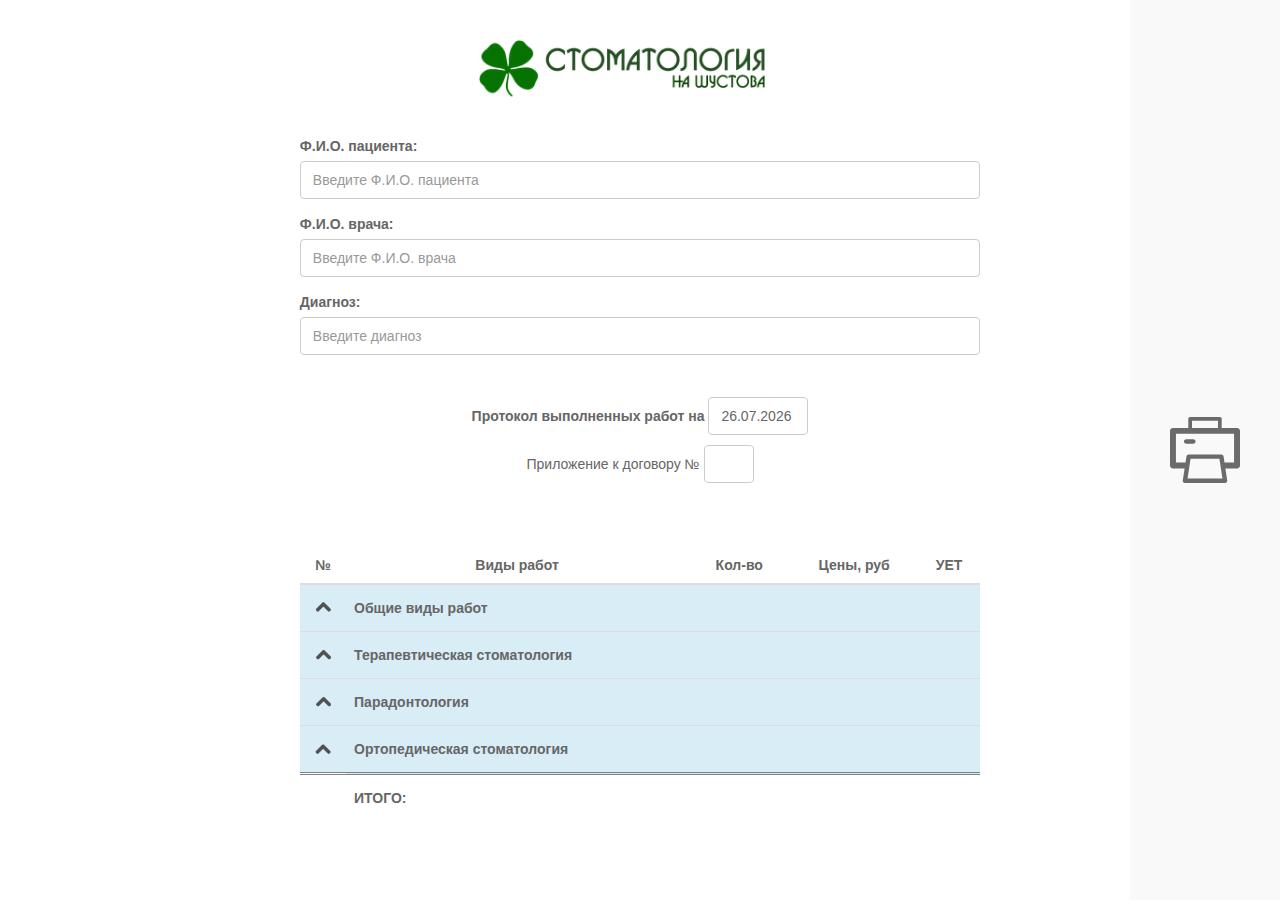
<file: index.html>
﻿<!DOCTYPE HTML>
<html moznomarginboxes mozdisallowselectionprint>
<head>
    <meta charset="utf-8" http-equiv="cache-control" content="no-cache">

    <title class="no-print">Прайс-лист ООО &laquo;Стоматология на Шустова&raquo;</title>

    <link rel="stylesheet" type="text/css" href="styles/bootstrap.min.css">
    <link rel="stylesheet" type="text/css" href="styles/datepicker.css">
    <link rel="stylesheet" type="text/css" href="styles/main.css">

</head>
<body>
<div class="box">
    <img class="logo-print" src="img/logo.png" alt="Стоматология на Шустова"/>
    <div class="info-print">
        <p>422550, РФ, Республика Татарстан,</p>
        <p>г.Зеленодольск, ул.Шустова, д.2</p>
        <p>ИНН/КПП 1648048519/164801001</p>
        <p>ОГРН 1181690077470</p>
        <p>тел.: (84371) 5-33-73</p>
    </div>
</div>

<p class="title-company"><strong><img class="logo" src="img/logo-green.png" alt="Стоматология С"/></strong></p>
<a class="print-btn" href="javascript:window.print()"></a>
<div class="box">
    <div class="form-group print-group">
        <label class="control-label print-title" for="client_fio">Ф.И.О. пациента:</label>
        <input class="form-control print-inline-input" id="client_fio" type="text" placeholder="Введите Ф.И.О. пациента"
               autocomlete="off">
    </div>
    <div class="form-group print-group">
        <label class="control-label print-title" for="doctor_fio">Ф.И.О. врача:</label>
        <input type="text" class="form-control print-inline-input" id="doctor_fio" placeholder="Введите Ф.И.О. врача"
               list="doctors" autocomlete="off">
        <datalist id="doctors">
            <option>Сидоров Петр Николаевич</option>
            <option>Сидорова Ирина Альбертовна</option>
            <option>Никифорова Наталья Димитриевна</option>
            <option>Абзалова София Львовна</option>
        </datalist>
    </div>
    <div class="separator"></div>
    <div class="form-group print-group diagnosis">
        <label class="control-label  print-title" for="diagnosis">Диагноз:</label>
        <input class="form-control print-inline-input" id="diagnosis" type="text" placeholder="Введите диагноз"
               list="diagnosis-list" autocomlete="off">
        <datalist id="diagnosis-list">
            <option>К02.0 - начальный кариес</option>
            <option>К02.1 - острый средний кариес</option>
            <option>К02.1 - хронический средний кариес</option>
            <option>К02.1 - острый глубокий кариес</option>
            <option>К02.1 - хронический глубокий кариес</option>
            <option>К028 - кариес депульпированного зуба</option>
            <option>К03 - другие болезни твердых тканей зубов (клиновидный дефект, эрозия зубов)</option>
            <option>К04.01 - острый пульпит</option>
            <option>К04.03 - хронический пульпит</option>
            <option>К04.4 - острый апикальный периодонтит</option>
            <option>К04.4 - обострение хронического апикального периодонтита</option>
            <option>К04.5 - хронический периодонтит</option>
        </datalist>
    </div>
    <div class="form-group protocol-title">
        <label class="control-label" for="datepicker">Протокол выполненных работ на </label>
        <input class="form-control print-inline-input" id="datepicker" type="text" autocomlete="off"/>
        <br/>
        <span class="control-label">Приложение к договору № </span>   
        <input class="form-control print-inline-input" id="contract_number" type="text" autocomlete="off"/>
    </div>
</div>
<div id="content" class="box">
    <div id="main-table">
        <table id="main" class="table table-hover table-striped">
            <thead>
            <tr>
                <th>
                    <strong>№</strong>
                </th>
                <th>

                    <strong>Виды работ</strong>
                </th>
                <th class="th-count">
                    <strong>Кол-во</strong>
                </th>
                <th class="th-price">
                    <strong>Цены, руб</strong>
                </th>
                <th>
                    <strong>УЕТ</strong>
                </th>
            </tr>
            </thead>
            <tbody>
            </tbody>
        </table>
    </div>
    <!--
    <div class="form-group form-result">
        <span class="result-label" for="result">ИТОГО:</span>
        <input class="form-control print-inline-input" id="result" type="text" autocomlete="off"/>
        <span>руб</span>
    </div>
    -->
    <div class="form-signature">
        <span>Кассир:</span>
        <div class="line"></div>
        <span class="client">Пациент:</span>
        <div class="line"></div>
    </div>
</div>
<script src="js/jquery-2.1.3.min.js"></script>
<script src="js/bootstrap.min.js"></script>
<script src="js/jquery.autosize.min.js"></script>
<script src="js/bootstrap-datepicker.js"></script>
<script type="text/javascript" src="js/bootstrap-datepicker.ru.js" charset="UTF-8"></script>
<script src="js/stomatolog.js"></script>
<script src="js/main.js"></script>
</body>
</html>
</file>
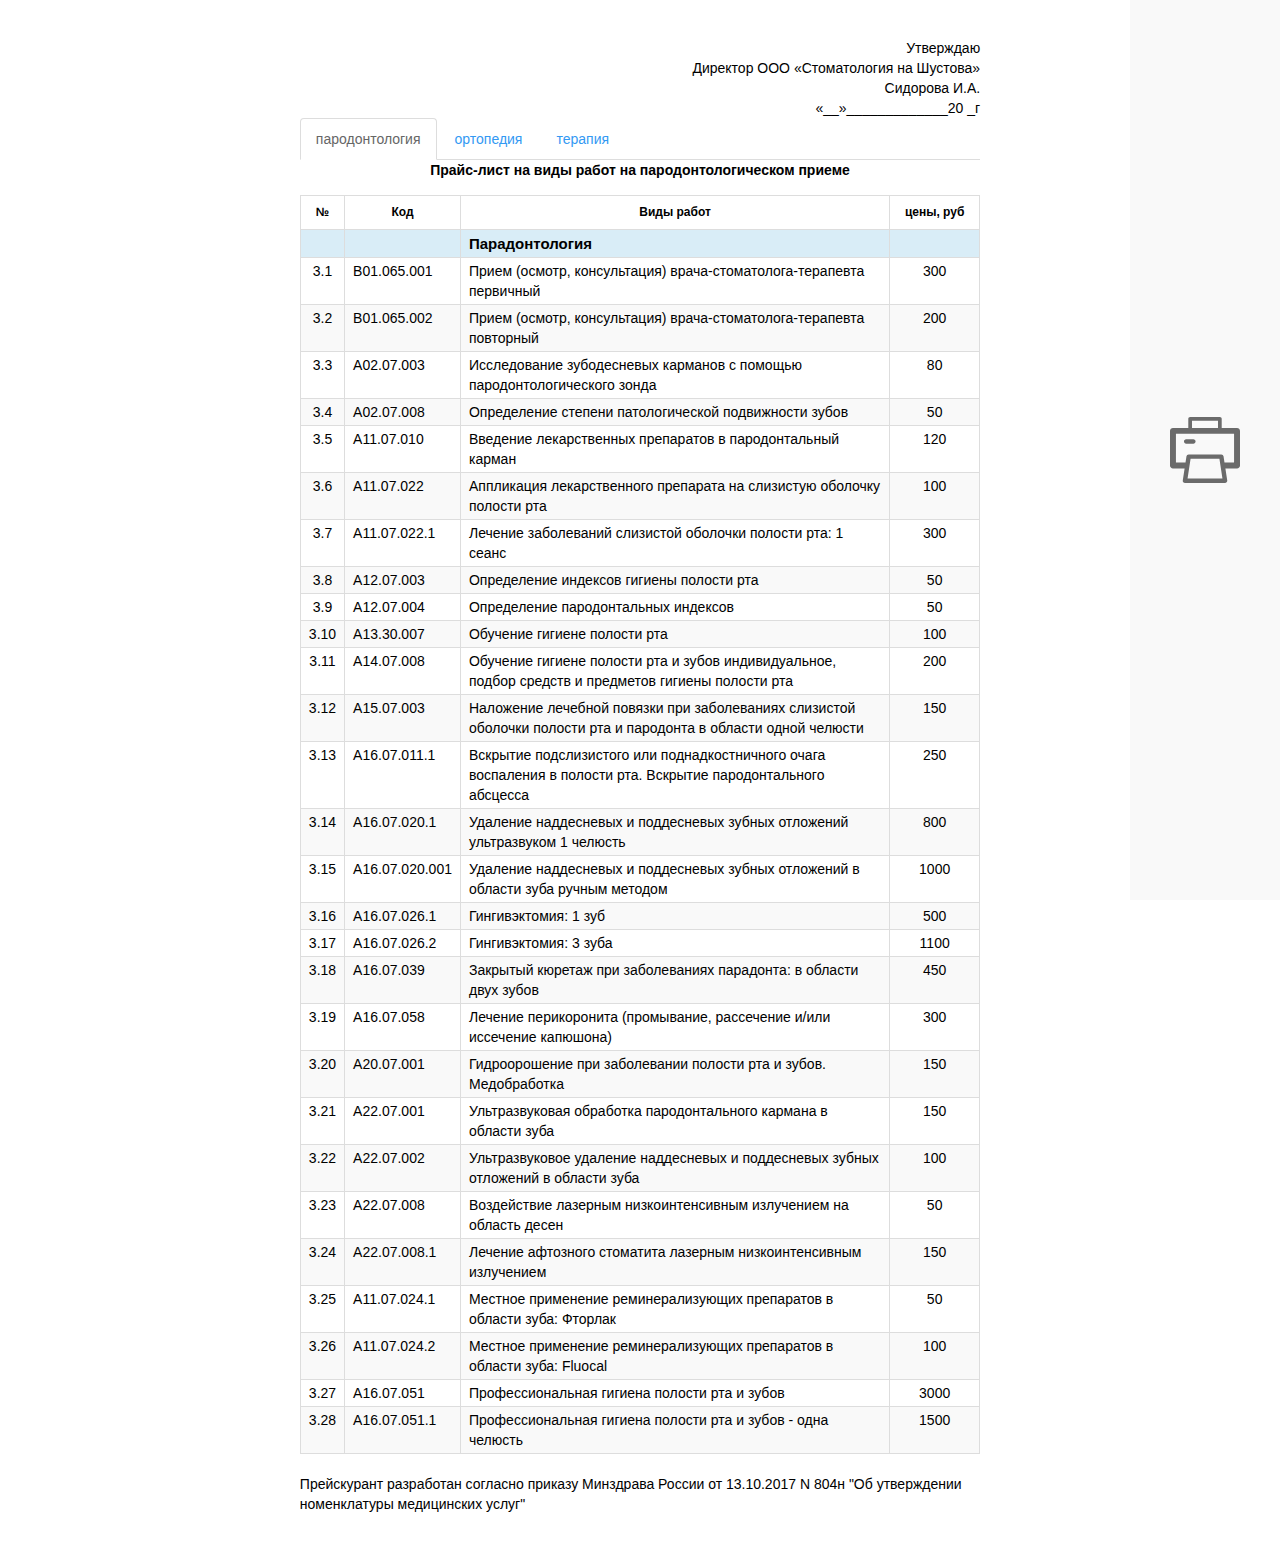
<file: print-price.html>
﻿<!DOCTYPE HTML>
<html moznomarginboxes mozdisallowselectionprint>
<head>
    <meta charset="utf-8" http-equiv="cache-control" content="no-cache">

    <title class="no-print">Прайс-лист ООО &laquo;Стоматология на Шустова&raquo;</title>

    <link rel="stylesheet" type="text/css" href="styles/bootstrap.min.css">
    <link rel="stylesheet" type="text/css" href="styles/datepicker.css">
    <link rel="stylesheet" type="text/css" href="styles/print-price.css">

</head>
<body>
<a class="print-btn" href="javascript:window.print()"></a>




<div class="box form-group header-title">
    <p>Утверждаю</p> 
    <p>Директор ООО «Стоматология на Шустова»</p>
    <p>Сидорова И.А.</p>
    <p>«__»_____________20 _г</p>
</div>


<div class="box">
  <!-- Nav tabs -->
  <ul class="nav nav-tabs" role="tablist" id="tabs"> </ul>
  <!-- Tab panes -->
  <div class="tab-content" id="tab-content"></div>
</div>

<p class="box">
Прейскурант разработан согласно приказу Минздрава России от 13.10.2017 N 804н "Об утверждении номенклатуры медицинских услуг"
</p>


<script src="js/jquery-2.1.3.min.js"></script>
<script src="js/bootstrap.min.js"></script>
<script src="js/jquery.autosize.min.js"></script>
<script src="js/stomatolog.js"></script>
<script src="js/print-price.js"></script>
</body>
</html>
</file>
<file: styles/main.css>
@media print {
  body {
    margin: 0 auto;
    padding-top: 1cm;
  }
  .box {
    margin: 0 auto !important;
    width: 12cm !important;
  }
  #content {
    margin: 0 auto !important;
    padding: 0 !important;
  }
  #main-table {
    font-size: 75% !important;
  }
  #main-table thead {
    display: table-header-group;
  }
  #main-table tr {
    display: table-row !important;
    border: 1px solid #dddddd !important;
  }
  #main-table tr th,
  #main-table tr td {
    padding: 1mm 2mm !important;
  }
  #main-table tr th {
    border: 1px solid #dddddd !important;
  }
  #main-table tr td {
    border: 1px solid #dddddd !important;
  }
  #main-table tr td .service-count {
    text-align: center !important;
  }
  #result {
    font-weight: bold;
  }
  .no-print,
  .no-print * {
    display: none !important;
  }
  .logo-print {
    /*-moz-transform: scale(0.75);*/
    float: right;
    width: 4cm !important;
    /*zoom: 75%;*/
    visibility: visible !important;
  }
  .info-print {
    /*-moz-transform: scale(0.75);*/
    float: left;
    font-size: 8px !important;
    /* zoom: 75%;*/
    visibility: visible !important;
  }
  #datepicker {
    font-weight: bold !important;
  }
  #datepicker,
  #contract_number {
    padding: 0;
    margin: 0 !important;
    height: auto;
  }
  .separator {
    border-bottom: 1px solid #DDD !important;
    width: 100% !important;
    margin: 10px 0 !important;
    visibility: visible !important;
  }
  /*hide placeholder*/
  ::-webkit-input-placeholder {
    color: transparent !important;
  }
  ::-moz-placeholder {
    color: transparent !important;
  }
  /* Firefox 19+ */
  :-moz-placeholder {
    color: transparent !important;
  }
  /* Firefox 18- */
  :-ms-input-placeholder {
    color: transparent !important;
  }
  /*end of hide placeholder*/
  @page {
    size: auto;
    margin: 0mm;
    
    /* auto is the initial value */
    /* this affects the margin in the printer settings */
  }
  .protocol-title {
    font-size: 90%;
    margin: 0 !important;
    padding: 0 !important;
  }
  .print-group {
    position: relative !important;
    padding-left: 120px !important;
  }
  .print-group input,
  .print-group textarea {
    font-size: 75%;
    padding-top: 0 !important;
    padding-bottom: 0 !important;
    height: 20px !important;
  }
  .print-group.diagnosis {
    padding-left: 0 !important;
  }
  .print-group.diagnosis .print-title {
    position: relative !important;
  }
  .print-group.diagnosis .form-control {
    padding: 0 !important;
  }
  .print-title {
    font-size: 75%;
    padding: 0 !important;
    position: absolute !important;
    left: 0 !important;
  }
  .print-inline-input {
    border: none !important;
    box-shadow: none !important;
  }
  .box,
  label {
    margin: 0 auto !important;
  }
  .title-company {
    visibility: hidden !important;
    margin-bottom: 0 !important;
    padding: 0 !important;
  }
  p {
    margin: 0 !important;
  }
  input,
  textarea,
  .form-control {
    resize: none !important;
    border: none !important;
    box-shadow: none !important;
    outline: none !important;
  }
  .form-group {
    margin-bottom: 0px !important;
  }
  .form-signature {
    visibility: visible !important;
  }
  input[type=number] {
    -moz-appearance: textfield;
  }
  input[type="number"] {
    -moz-appearance: textfield;
  }
  input[type="number"]:hover,
  input[type="number"]:focus {
    -moz-appearance: number-input;
  }
}
/* End Of Print Style */
/*input[type="number"]{
  float: right;
}*/
.separator {
  visibility: hidden;
}
.form-signature {
  font-size: 75%;
  visibility: hidden;
  margin-top: 1cm;
  width: 100%;
}
.form-signature .line {
  width: 3cm;
  margin: 0 5mm;
  display: inline-block;
}
.form-signature .line .cassir-sign {
  width: 2cm;
}
.logo-print {
  visibility: hidden;
  float: right;
  /*position: absolute;*/
  /*  top: 1cm;
  right: 1cm;*/
  width: 5cm;
}
.info-print {
  visibility: hidden;
  color: #000;
  float: left;
  /*position: absolute;
  top: 1cm;
  left: 1cm;*/
  font-size: 10px;
}
.info-print p {
  padding: 0 !important;
  margin: 0 !important;
}
.form-control {
  box-shadow: none !important;
  outline: none !important;
}
.title-company {
  text-align: center;
  font-size: 21px;
}
.title-company .logo {
  width: 8cm;
}
.protocol-title {
  text-align: center;
  padding: 7mm 0;
}
#content {
  height: 100%;
}
.service-count {
  width: 1.2cm;
  text-align: left;
}
.form-result {
  float: right;
}
.form-result #result {
  width: 2cm;
  display: inline;
}
.box {
  width: 18cm;
  margin: 1cm auto;
}
.textarea-animated {
  -webkit-transition: height 0.2s;
  -moz-transition: height 0.2s;
  transition: height 0.2s;
}
.print-btn {
  position: fixed;
  background: #f9f9f9 url('../img/print.svg') no-repeat center;
  background-size: 70px;
  top: 0;
  bottom: 0;
  right: 0;
  width: 150px;
}
.print-btn:hover {
  background-color: #DFF0D8;
}
.no-service {
  background-color: #d9edf7 !important;
}
.no-service:hover {
  background-color: #d9edf7 !important;
}
#datepicker {
  width: 100px;
  display: inline-block;
}
#contract_number {
  width: 50px;
  margin-top: 10px;
  display: inline-block;
  padding: 3px;
}
#main-table tr {
  cursor: pointer;
}
#main-table tr th {
  text-align: center;
  vertical-align: middle;
}
#main-table tr th.th-count {
  min-width: 70px;
}
#main-table tr td {
  vertical-align: middle;
  text-align: center;
  padding-top: 13px ;
  padding-bottom: 13px ;
}
#main-table tr td.td-title-name {
  text-align: left;
}
#main-table tr td.td-name {
  text-align: left;
}
#main-table tr.tr-title td:first-child {
  background-repeat: no-repeat;
  background-position: center;
  background-size: 20px;
  background-image: url('../img/arrow.png');
  -moz-transition: 0.2s all;
  -webkit-transition: 0.2s all;
}
#main-table tr.tr-title.expanded td:first-child {
  -moz-transform: rotate(90deg);
  -webkit-transform: rotate(90deg);
}
#main-table tr.tr-title.collapsed td:first-child {
  -moz-transform: rotate(-90deg);
  -webkit-transform: rotate(-90deg);
}
#main-table tr.tr-result {
  background-color: #fff !important;
  cursor: default;
  border-style: double;
  border-left: white;
  border-right: white;
  border-bottom: white;
}
#main-table tr.tr-result td.title {
  text-align: left;
  font-weight: bold;
}
#main-table tr.tr-result:hover {
  background-color: #fff !important;
}
#main-table .count {
  padding-top: 0px !important;
  padding-bottom: 0px !important;
}
.client {
  margin-left: 5mm;
}
</file>
<file: styles/print-price.css>
@media print {
  .nav-tabs {
    visibility: hidden;
  }
}
body {
  color: black !important;
  margin: 1cm auto;
}
table thead {
  display: table-header-group;
}
table tr {
  display: table-row !important;
}
.no-print,
.no-print * {
  display: none !important;
}
.logo-print {
  visibility: visible !important;
}
.info-print {
  visibility: visible !important;
}
#datepicker {
  font-weight: bold !important;
}
.separator {
  border-bottom: 1px solid #DDD !important;
  width: 100% !important;
  margin: 10px 0 !important;
  visibility: visible !important;
}
/*hide placeholder*/
::-webkit-input-placeholder {
  color: transparent !important;
}
::-moz-placeholder {
  color: transparent !important;
}
/* Firefox 19+ */
:-moz-placeholder {
  color: transparent !important;
}
/* Firefox 18- */
:-ms-input-placeholder {
  color: transparent !important;
}
/*end of hide placeholder*/
@page {
  size: auto;
  margin: 0mm;
  
  /* auto is the initial value */
  /* this affects the margin in the printer settings */
}
.print-group {
  position: relative !important;
  padding-left: 120px !important;
}
.print-group input,
.print-group textarea {
  padding-top: 0 !important;
  padding-bottom: 0 !important;
  height: 20px !important;
}
.header-title {
  text-align: right;
}
.print-title {
  padding: 0 !important;
  position: absolute !important;
  left: 0 !important;
}
.print-inline-input {
  border: none !important;
  box-shadow: none !important;
}
.box,
label {
  margin: 0 auto !important;
}
.title-company {
  visibility: hidden !important;
  margin-bottom: 2cm !important;
}
table {
  border: 1px solid #dddddd !important;
}
th {
  font-size: 12px !important;
  border: 1px solid #dddddd !important;
}
td {
  padding: 2px 8px !important;
  border: 1px solid #dddddd !important;
  font-size: 14px;
}
p {
  margin: 0 !important;
}
input,
textarea,
.form-control {
  resize: none !important;
  border: none !important;
  box-shadow: none !important;
  outline: none !important;
}
.form-signature {
  visibility: visible !important;
}
input[type=number] {
  -moz-appearance: textfield;
}
/*some*/
input[type="number"] {
  float: right;
}
.separator {
  visibility: hidden;
}
.form-signature {
  visibility: hidden;
  width: 8cm;
}
.form-signature .line {
  width: 4cm;
  border-bottom: 1px solid;
  margin-left: 2cm;
  margin-bottom: 0.7cm;
}
.logo-print {
  visibility: hidden;
  position: absolute;
  top: 1cm;
  right: 1cm;
  width: 5cm;
}
.info-print {
  visibility: hidden;
  color: #000;
  position: absolute;
  top: 1cm;
  left: 1cm;
  font-size: 10px;
}
.info-print p {
  padding: 0 !important;
  margin: 0 !important;
}
.form-control {
  box-shadow: none !important;
  outline: none !important;
}
.title-company {
  padding: 1cm 0 0 0;
  text-align: center;
  font-size: 21px;
}
.title-company .logo {
  width: 8cm;
}
.protocol-title {
  text-align: center;
}
#content {
  height: 100%;
}
.service-count {
  width: 1.2cm;
  text-align: left;
}
.form-result {
  float: right;
}
.form-result #result {
  width: 2cm;
  display: inline;
}
.box {
  width: 18cm;
  margin: 1cm auto;
}
.textarea-animated {
  -webkit-transition: height 0.2s;
  -moz-transition: height 0.2s;
  transition: height 0.2s;
}
.print-btn {
  position: fixed;
  background: #f9f9f9 url('../img/print.svg') no-repeat center;
  background-size: 70px;
  top: 0;
  bottom: 0;
  right: 0;
  width: 150px;
}
.print-btn:hover {
  background-color: #DFF0D8;
}
.no-service {
  background-color: #d9edf7 !important;
}
.no-service:hover {
  background-color: #d9edf7 !important;
}
#datepicker {
  width: 100px;
  display: inline-block;
}
tr {
  cursor: pointer;
}
table th {
  text-align: center;
}
table .th-count {
  min-width: 70px;
}
table .th-price {
  min-width: 90px;
}
table .tr-result {
  background-color: #fff !important;
  cursor: default;
  border-style: double;
  border-left: white;
  border-right: white;
  border-bottom: white;
}
table .tr-result td.title {
  text-align: left;
  font-weight: bold;
}
table .tr-result:hover {
  background-color: #fff !important;
}
table td {
  vertical-align: middle;
  text-align: center;
  padding-top: 3px !important;
  padding-bottom: 3px !important;
}
table .td-title-name {
  text-align: left;
  font-size: 15px;
}
table .td-name {
  text-align: left;
}
table .td-classifier-code {
  text-align: left;
}
table .count {
  padding-top: 0px !important;
  padding-bottom: 0px !important;
}
</file>
<file: styles/datepicker.css>
/*!
 * Datepicker for Bootstrap
 *
 * Copyright 2012 Stefan Petre
 * Improvements by Andrew Rowls
 * Licensed under the Apache License v2.0
 * http://www.apache.org/licenses/LICENSE-2.0
 *
 */
.datepicker {
    padding: 4px;
    border-radius: 4px;
    direction: ltr;
}
.datepicker-inline {
    width: 220px;
}
.datepicker.datepicker-rtl {
    direction: rtl;
}
.datepicker.datepicker-rtl table tr td span {
    float: right;
}
.datepicker-dropdown {
    top: 0;
    left: 0;
}
.datepicker-dropdown:before {
    content: '';
    display: inline-block;
    border-left: 7px solid transparent;
    border-right: 7px solid transparent;
    border-bottom: 7px solid #ccc;
    border-top: 0;
    border-bottom-color: rgba(0, 0, 0, 0.2);
    position: absolute;
}
.datepicker-dropdown:after {
    content: '';
    display: inline-block;
    border-left: 6px solid transparent;
    border-right: 6px solid transparent;
    border-bottom: 6px solid #fff;
    border-top: 0;
    position: absolute;
}
.datepicker-dropdown.datepicker-orient-left:before {
    left: 6px;
}
.datepicker-dropdown.datepicker-orient-left:after {
    left: 7px;
}
.datepicker-dropdown.datepicker-orient-right:before {
    right: 6px;
}
.datepicker-dropdown.datepicker-orient-right:after {
    right: 7px;
}
.datepicker-dropdown.datepicker-orient-top:before {
    top: -7px;
}
.datepicker-dropdown.datepicker-orient-top:after {
    top: -6px;
}
.datepicker-dropdown.datepicker-orient-bottom:before {
    bottom: -7px;
    border-bottom: 0;
    border-top: 7px solid #999;
}
.datepicker-dropdown.datepicker-orient-bottom:after {
    bottom: -6px;
    border-bottom: 0;
    border-top: 6px solid #fff;
}
.datepicker > div {
    display: none;
}
.datepicker.days div.datepicker-days {
    display: block;
}
.datepicker.months div.datepicker-months {
    display: block;
}
.datepicker.years div.datepicker-years {
    display: block;
}
.datepicker table {
    margin: 0;
    -webkit-touch-callout: none;
    -webkit-user-select: none;
    -khtml-user-select: none;
    -moz-user-select: none;
    -ms-user-select: none;
    user-select: none;
}
.datepicker table tr td,
.datepicker table tr th {
    text-align: center;
    width: 30px;
    height: 30px;
    border-radius: 4px;
    border: none;
}
.table-striped .datepicker table tr td,
.table-striped .datepicker table tr th {
    background-color: transparent;
}
.datepicker table tr td.day:hover,
.datepicker table tr td.day.focused {
    background: #eeeeee;
    cursor: pointer;
}
.datepicker table tr td.old,
.datepicker table tr td.new {
    color: #999999;
}
.datepicker table tr td.disabled,
.datepicker table tr td.disabled:hover {
    background: none;
    color: #999999;
    cursor: default;
}
.datepicker table tr td.today,
.datepicker table tr td.today:hover,
.datepicker table tr td.today.disabled,
.datepicker table tr td.today.disabled:hover {
    color: #000000;
    background-color: #ffdb99;
    border-color: #ffb733;
}
.datepicker table tr td.today:hover,
.datepicker table tr td.today:hover:hover,
.datepicker table tr td.today.disabled:hover,
.datepicker table tr td.today.disabled:hover:hover,
.datepicker table tr td.today:focus,
.datepicker table tr td.today:hover:focus,
.datepicker table tr td.today.disabled:focus,
.datepicker table tr td.today.disabled:hover:focus,
.datepicker table tr td.today:active,
.datepicker table tr td.today:hover:active,
.datepicker table tr td.today.disabled:active,
.datepicker table tr td.today.disabled:hover:active,
.datepicker table tr td.today.active,
.datepicker table tr td.today:hover.active,
.datepicker table tr td.today.disabled.active,
.datepicker table tr td.today.disabled:hover.active,
.open .dropdown-toggle.datepicker table tr td.today,
.open .dropdown-toggle.datepicker table tr td.today:hover,
.open .dropdown-toggle.datepicker table tr td.today.disabled,
.open .dropdown-toggle.datepicker table tr td.today.disabled:hover {
    color: #000000;
    background-color: #ffcd70;
    border-color: #f59e00;
}
.datepicker table tr td.today:active,
.datepicker table tr td.today:hover:active,
.datepicker table tr td.today.disabled:active,
.datepicker table tr td.today.disabled:hover:active,
.datepicker table tr td.today.active,
.datepicker table tr td.today:hover.active,
.datepicker table tr td.today.disabled.active,
.datepicker table tr td.today.disabled:hover.active,
.open .dropdown-toggle.datepicker table tr td.today,
.open .dropdown-toggle.datepicker table tr td.today:hover,
.open .dropdown-toggle.datepicker table tr td.today.disabled,
.open .dropdown-toggle.datepicker table tr td.today.disabled:hover {
    background-image: none;
}
.datepicker table tr td.today.disabled,
.datepicker table tr td.today:hover.disabled,
.datepicker table tr td.today.disabled.disabled,
.datepicker table tr td.today.disabled:hover.disabled,
.datepicker table tr td.today[disabled],
.datepicker table tr td.today:hover[disabled],
.datepicker table tr td.today.disabled[disabled],
.datepicker table tr td.today.disabled:hover[disabled],
fieldset[disabled] .datepicker table tr td.today,
fieldset[disabled] .datepicker table tr td.today:hover,
fieldset[disabled] .datepicker table tr td.today.disabled,
fieldset[disabled] .datepicker table tr td.today.disabled:hover,
.datepicker table tr td.today.disabled:hover,
.datepicker table tr td.today:hover.disabled:hover,
.datepicker table tr td.today.disabled.disabled:hover,
.datepicker table tr td.today.disabled:hover.disabled:hover,
.datepicker table tr td.today[disabled]:hover,
.datepicker table tr td.today:hover[disabled]:hover,
.datepicker table tr td.today.disabled[disabled]:hover,
.datepicker table tr td.today.disabled:hover[disabled]:hover,
fieldset[disabled] .datepicker table tr td.today:hover,
fieldset[disabled] .datepicker table tr td.today:hover:hover,
fieldset[disabled] .datepicker table tr td.today.disabled:hover,
fieldset[disabled] .datepicker table tr td.today.disabled:hover:hover,
.datepicker table tr td.today.disabled:focus,
.datepicker table tr td.today:hover.disabled:focus,
.datepicker table tr td.today.disabled.disabled:focus,
.datepicker table tr td.today.disabled:hover.disabled:focus,
.datepicker table tr td.today[disabled]:focus,
.datepicker table tr td.today:hover[disabled]:focus,
.datepicker table tr td.today.disabled[disabled]:focus,
.datepicker table tr td.today.disabled:hover[disabled]:focus,
fieldset[disabled] .datepicker table tr td.today:focus,
fieldset[disabled] .datepicker table tr td.today:hover:focus,
fieldset[disabled] .datepicker table tr td.today.disabled:focus,
fieldset[disabled] .datepicker table tr td.today.disabled:hover:focus,
.datepicker table tr td.today.disabled:active,
.datepicker table tr td.today:hover.disabled:active,
.datepicker table tr td.today.disabled.disabled:active,
.datepicker table tr td.today.disabled:hover.disabled:active,
.datepicker table tr td.today[disabled]:active,
.datepicker table tr td.today:hover[disabled]:active,
.datepicker table tr td.today.disabled[disabled]:active,
.datepicker table tr td.today.disabled:hover[disabled]:active,
fieldset[disabled] .datepicker table tr td.today:active,
fieldset[disabled] .datepicker table tr td.today:hover:active,
fieldset[disabled] .datepicker table tr td.today.disabled:active,
fieldset[disabled] .datepicker table tr td.today.disabled:hover:active,
.datepicker table tr td.today.disabled.active,
.datepicker table tr td.today:hover.disabled.active,
.datepicker table tr td.today.disabled.disabled.active,
.datepicker table tr td.today.disabled:hover.disabled.active,
.datepicker table tr td.today[disabled].active,
.datepicker table tr td.today:hover[disabled].active,
.datepicker table tr td.today.disabled[disabled].active,
.datepicker table tr td.today.disabled:hover[disabled].active,
fieldset[disabled] .datepicker table tr td.today.active,
fieldset[disabled] .datepicker table tr td.today:hover.active,
fieldset[disabled] .datepicker table tr td.today.disabled.active,
fieldset[disabled] .datepicker table tr td.today.disabled:hover.active {
    background-color: #ffdb99;
    border-color: #ffb733;
}
.datepicker table tr td.today:hover:hover {
    color: #000;
}
.datepicker table tr td.today.active:hover {
    color: #fff;
}
.datepicker table tr td.range,
.datepicker table tr td.range:hover,
.datepicker table tr td.range.disabled,
.datepicker table tr td.range.disabled:hover {
    background: #eeeeee;
    border-radius: 0;
}
.datepicker table tr td.range.today,
.datepicker table tr td.range.today:hover,
.datepicker table tr td.range.today.disabled,
.datepicker table tr td.range.today.disabled:hover {
    color: #000000;
    background-color: #f7ca77;
    border-color: #f1a417;
    border-radius: 0;
}
.datepicker table tr td.range.today:hover,
.datepicker table tr td.range.today:hover:hover,
.datepicker table tr td.range.today.disabled:hover,
.datepicker table tr td.range.today.disabled:hover:hover,
.datepicker table tr td.range.today:focus,
.datepicker table tr td.range.today:hover:focus,
.datepicker table tr td.range.today.disabled:focus,
.datepicker table tr td.range.today.disabled:hover:focus,
.datepicker table tr td.range.today:active,
.datepicker table tr td.range.today:hover:active,
.datepicker table tr td.range.today.disabled:active,
.datepicker table tr td.range.today.disabled:hover:active,
.datepicker table tr td.range.today.active,
.datepicker table tr td.range.today:hover.active,
.datepicker table tr td.range.today.disabled.active,
.datepicker table tr td.range.today.disabled:hover.active,
.open .dropdown-toggle.datepicker table tr td.range.today,
.open .dropdown-toggle.datepicker table tr td.range.today:hover,
.open .dropdown-toggle.datepicker table tr td.range.today.disabled,
.open .dropdown-toggle.datepicker table tr td.range.today.disabled:hover {
    color: #000000;
    background-color: #f4bb51;
    border-color: #bf800c;
}
.datepicker table tr td.range.today:active,
.datepicker table tr td.range.today:hover:active,
.datepicker table tr td.range.today.disabled:active,
.datepicker table tr td.range.today.disabled:hover:active,
.datepicker table tr td.range.today.active,
.datepicker table tr td.range.today:hover.active,
.datepicker table tr td.range.today.disabled.active,
.datepicker table tr td.range.today.disabled:hover.active,
.open .dropdown-toggle.datepicker table tr td.range.today,
.open .dropdown-toggle.datepicker table tr td.range.today:hover,
.open .dropdown-toggle.datepicker table tr td.range.today.disabled,
.open .dropdown-toggle.datepicker table tr td.range.today.disabled:hover {
    background-image: none;
}
.datepicker table tr td.range.today.disabled,
.datepicker table tr td.range.today:hover.disabled,
.datepicker table tr td.range.today.disabled.disabled,
.datepicker table tr td.range.today.disabled:hover.disabled,
.datepicker table tr td.range.today[disabled],
.datepicker table tr td.range.today:hover[disabled],
.datepicker table tr td.range.today.disabled[disabled],
.datepicker table tr td.range.today.disabled:hover[disabled],
fieldset[disabled] .datepicker table tr td.range.today,
fieldset[disabled] .datepicker table tr td.range.today:hover,
fieldset[disabled] .datepicker table tr td.range.today.disabled,
fieldset[disabled] .datepicker table tr td.range.today.disabled:hover,
.datepicker table tr td.range.today.disabled:hover,
.datepicker table tr td.range.today:hover.disabled:hover,
.datepicker table tr td.range.today.disabled.disabled:hover,
.datepicker table tr td.range.today.disabled:hover.disabled:hover,
.datepicker table tr td.range.today[disabled]:hover,
.datepicker table tr td.range.today:hover[disabled]:hover,
.datepicker table tr td.range.today.disabled[disabled]:hover,
.datepicker table tr td.range.today.disabled:hover[disabled]:hover,
fieldset[disabled] .datepicker table tr td.range.today:hover,
fieldset[disabled] .datepicker table tr td.range.today:hover:hover,
fieldset[disabled] .datepicker table tr td.range.today.disabled:hover,
fieldset[disabled] .datepicker table tr td.range.today.disabled:hover:hover,
.datepicker table tr td.range.today.disabled:focus,
.datepicker table tr td.range.today:hover.disabled:focus,
.datepicker table tr td.range.today.disabled.disabled:focus,
.datepicker table tr td.range.today.disabled:hover.disabled:focus,
.datepicker table tr td.range.today[disabled]:focus,
.datepicker table tr td.range.today:hover[disabled]:focus,
.datepicker table tr td.range.today.disabled[disabled]:focus,
.datepicker table tr td.range.today.disabled:hover[disabled]:focus,
fieldset[disabled] .datepicker table tr td.range.today:focus,
fieldset[disabled] .datepicker table tr td.range.today:hover:focus,
fieldset[disabled] .datepicker table tr td.range.today.disabled:focus,
fieldset[disabled] .datepicker table tr td.range.today.disabled:hover:focus,
.datepicker table tr td.range.today.disabled:active,
.datepicker table tr td.range.today:hover.disabled:active,
.datepicker table tr td.range.today.disabled.disabled:active,
.datepicker table tr td.range.today.disabled:hover.disabled:active,
.datepicker table tr td.range.today[disabled]:active,
.datepicker table tr td.range.today:hover[disabled]:active,
.datepicker table tr td.range.today.disabled[disabled]:active,
.datepicker table tr td.range.today.disabled:hover[disabled]:active,
fieldset[disabled] .datepicker table tr td.range.today:active,
fieldset[disabled] .datepicker table tr td.range.today:hover:active,
fieldset[disabled] .datepicker table tr td.range.today.disabled:active,
fieldset[disabled] .datepicker table tr td.range.today.disabled:hover:active,
.datepicker table tr td.range.today.disabled.active,
.datepicker table tr td.range.today:hover.disabled.active,
.datepicker table tr td.range.today.disabled.disabled.active,
.datepicker table tr td.range.today.disabled:hover.disabled.active,
.datepicker table tr td.range.today[disabled].active,
.datepicker table tr td.range.today:hover[disabled].active,
.datepicker table tr td.range.today.disabled[disabled].active,
.datepicker table tr td.range.today.disabled:hover[disabled].active,
fieldset[disabled] .datepicker table tr td.range.today.active,
fieldset[disabled] .datepicker table tr td.range.today:hover.active,
fieldset[disabled] .datepicker table tr td.range.today.disabled.active,
fieldset[disabled] .datepicker table tr td.range.today.disabled:hover.active {
    background-color: #f7ca77;
    border-color: #f1a417;
}
.datepicker table tr td.selected,
.datepicker table tr td.selected:hover,
.datepicker table tr td.selected.disabled,
.datepicker table tr td.selected.disabled:hover {
    color: #ffffff;
    background-color: #999999;
    border-color: #555555;
    text-shadow: 0 -1px 0 rgba(0, 0, 0, 0.25);
}
.datepicker table tr td.selected:hover,
.datepicker table tr td.selected:hover:hover,
.datepicker table tr td.selected.disabled:hover,
.datepicker table tr td.selected.disabled:hover:hover,
.datepicker table tr td.selected:focus,
.datepicker table tr td.selected:hover:focus,
.datepicker table tr td.selected.disabled:focus,
.datepicker table tr td.selected.disabled:hover:focus,
.datepicker table tr td.selected:active,
.datepicker table tr td.selected:hover:active,
.datepicker table tr td.selected.disabled:active,
.datepicker table tr td.selected.disabled:hover:active,
.datepicker table tr td.selected.active,
.datepicker table tr td.selected:hover.active,
.datepicker table tr td.selected.disabled.active,
.datepicker table tr td.selected.disabled:hover.active,
.open .dropdown-toggle.datepicker table tr td.selected,
.open .dropdown-toggle.datepicker table tr td.selected:hover,
.open .dropdown-toggle.datepicker table tr td.selected.disabled,
.open .dropdown-toggle.datepicker table tr td.selected.disabled:hover {
    color: #ffffff;
    background-color: #858585;
    border-color: #373737;
}
.datepicker table tr td.selected:active,
.datepicker table tr td.selected:hover:active,
.datepicker table tr td.selected.disabled:active,
.datepicker table tr td.selected.disabled:hover:active,
.datepicker table tr td.selected.active,
.datepicker table tr td.selected:hover.active,
.datepicker table tr td.selected.disabled.active,
.datepicker table tr td.selected.disabled:hover.active,
.open .dropdown-toggle.datepicker table tr td.selected,
.open .dropdown-toggle.datepicker table tr td.selected:hover,
.open .dropdown-toggle.datepicker table tr td.selected.disabled,
.open .dropdown-toggle.datepicker table tr td.selected.disabled:hover {
    background-image: none;
}
.datepicker table tr td.selected.disabled,
.datepicker table tr td.selected:hover.disabled,
.datepicker table tr td.selected.disabled.disabled,
.datepicker table tr td.selected.disabled:hover.disabled,
.datepicker table tr td.selected[disabled],
.datepicker table tr td.selected:hover[disabled],
.datepicker table tr td.selected.disabled[disabled],
.datepicker table tr td.selected.disabled:hover[disabled],
fieldset[disabled] .datepicker table tr td.selected,
fieldset[disabled] .datepicker table tr td.selected:hover,
fieldset[disabled] .datepicker table tr td.selected.disabled,
fieldset[disabled] .datepicker table tr td.selected.disabled:hover,
.datepicker table tr td.selected.disabled:hover,
.datepicker table tr td.selected:hover.disabled:hover,
.datepicker table tr td.selected.disabled.disabled:hover,
.datepicker table tr td.selected.disabled:hover.disabled:hover,
.datepicker table tr td.selected[disabled]:hover,
.datepicker table tr td.selected:hover[disabled]:hover,
.datepicker table tr td.selected.disabled[disabled]:hover,
.datepicker table tr td.selected.disabled:hover[disabled]:hover,
fieldset[disabled] .datepicker table tr td.selected:hover,
fieldset[disabled] .datepicker table tr td.selected:hover:hover,
fieldset[disabled] .datepicker table tr td.selected.disabled:hover,
fieldset[disabled] .datepicker table tr td.selected.disabled:hover:hover,
.datepicker table tr td.selected.disabled:focus,
.datepicker table tr td.selected:hover.disabled:focus,
.datepicker table tr td.selected.disabled.disabled:focus,
.datepicker table tr td.selected.disabled:hover.disabled:focus,
.datepicker table tr td.selected[disabled]:focus,
.datepicker table tr td.selected:hover[disabled]:focus,
.datepicker table tr td.selected.disabled[disabled]:focus,
.datepicker table tr td.selected.disabled:hover[disabled]:focus,
fieldset[disabled] .datepicker table tr td.selected:focus,
fieldset[disabled] .datepicker table tr td.selected:hover:focus,
fieldset[disabled] .datepicker table tr td.selected.disabled:focus,
fieldset[disabled] .datepicker table tr td.selected.disabled:hover:focus,
.datepicker table tr td.selected.disabled:active,
.datepicker table tr td.selected:hover.disabled:active,
.datepicker table tr td.selected.disabled.disabled:active,
.datepicker table tr td.selected.disabled:hover.disabled:active,
.datepicker table tr td.selected[disabled]:active,
.datepicker table tr td.selected:hover[disabled]:active,
.datepicker table tr td.selected.disabled[disabled]:active,
.datepicker table tr td.selected.disabled:hover[disabled]:active,
fieldset[disabled] .datepicker table tr td.selected:active,
fieldset[disabled] .datepicker table tr td.selected:hover:active,
fieldset[disabled] .datepicker table tr td.selected.disabled:active,
fieldset[disabled] .datepicker table tr td.selected.disabled:hover:active,
.datepicker table tr td.selected.disabled.active,
.datepicker table tr td.selected:hover.disabled.active,
.datepicker table tr td.selected.disabled.disabled.active,
.datepicker table tr td.selected.disabled:hover.disabled.active,
.datepicker table tr td.selected[disabled].active,
.datepicker table tr td.selected:hover[disabled].active,
.datepicker table tr td.selected.disabled[disabled].active,
.datepicker table tr td.selected.disabled:hover[disabled].active,
fieldset[disabled] .datepicker table tr td.selected.active,
fieldset[disabled] .datepicker table tr td.selected:hover.active,
fieldset[disabled] .datepicker table tr td.selected.disabled.active,
fieldset[disabled] .datepicker table tr td.selected.disabled:hover.active {
    background-color: #999999;
    border-color: #555555;
}
.datepicker table tr td.active,
.datepicker table tr td.active:hover,
.datepicker table tr td.active.disabled,
.datepicker table tr td.active.disabled:hover {
    color: #ffffff;
    background-color: #428bca;
    border-color: #357ebd;
    text-shadow: 0 -1px 0 rgba(0, 0, 0, 0.25);
}
.datepicker table tr td.active:hover,
.datepicker table tr td.active:hover:hover,
.datepicker table tr td.active.disabled:hover,
.datepicker table tr td.active.disabled:hover:hover,
.datepicker table tr td.active:focus,
.datepicker table tr td.active:hover:focus,
.datepicker table tr td.active.disabled:focus,
.datepicker table tr td.active.disabled:hover:focus,
.datepicker table tr td.active:active,
.datepicker table tr td.active:hover:active,
.datepicker table tr td.active.disabled:active,
.datepicker table tr td.active.disabled:hover:active,
.datepicker table tr td.active.active,
.datepicker table tr td.active:hover.active,
.datepicker table tr td.active.disabled.active,
.datepicker table tr td.active.disabled:hover.active,
.open .dropdown-toggle.datepicker table tr td.active,
.open .dropdown-toggle.datepicker table tr td.active:hover,
.open .dropdown-toggle.datepicker table tr td.active.disabled,
.open .dropdown-toggle.datepicker table tr td.active.disabled:hover {
    color: #ffffff;
    background-color: #3276b1;
    border-color: #285e8e;
}
.datepicker table tr td.active:active,
.datepicker table tr td.active:hover:active,
.datepicker table tr td.active.disabled:active,
.datepicker table tr td.active.disabled:hover:active,
.datepicker table tr td.active.active,
.datepicker table tr td.active:hover.active,
.datepicker table tr td.active.disabled.active,
.datepicker table tr td.active.disabled:hover.active,
.open .dropdown-toggle.datepicker table tr td.active,
.open .dropdown-toggle.datepicker table tr td.active:hover,
.open .dropdown-toggle.datepicker table tr td.active.disabled,
.open .dropdown-toggle.datepicker table tr td.active.disabled:hover {
    background-image: none;
}
.datepicker table tr td.active.disabled,
.datepicker table tr td.active:hover.disabled,
.datepicker table tr td.active.disabled.disabled,
.datepicker table tr td.active.disabled:hover.disabled,
.datepicker table tr td.active[disabled],
.datepicker table tr td.active:hover[disabled],
.datepicker table tr td.active.disabled[disabled],
.datepicker table tr td.active.disabled:hover[disabled],
fieldset[disabled] .datepicker table tr td.active,
fieldset[disabled] .datepicker table tr td.active:hover,
fieldset[disabled] .datepicker table tr td.active.disabled,
fieldset[disabled] .datepicker table tr td.active.disabled:hover,
.datepicker table tr td.active.disabled:hover,
.datepicker table tr td.active:hover.disabled:hover,
.datepicker table tr td.active.disabled.disabled:hover,
.datepicker table tr td.active.disabled:hover.disabled:hover,
.datepicker table tr td.active[disabled]:hover,
.datepicker table tr td.active:hover[disabled]:hover,
.datepicker table tr td.active.disabled[disabled]:hover,
.datepicker table tr td.active.disabled:hover[disabled]:hover,
fieldset[disabled] .datepicker table tr td.active:hover,
fieldset[disabled] .datepicker table tr td.active:hover:hover,
fieldset[disabled] .datepicker table tr td.active.disabled:hover,
fieldset[disabled] .datepicker table tr td.active.disabled:hover:hover,
.datepicker table tr td.active.disabled:focus,
.datepicker table tr td.active:hover.disabled:focus,
.datepicker table tr td.active.disabled.disabled:focus,
.datepicker table tr td.active.disabled:hover.disabled:focus,
.datepicker table tr td.active[disabled]:focus,
.datepicker table tr td.active:hover[disabled]:focus,
.datepicker table tr td.active.disabled[disabled]:focus,
.datepicker table tr td.active.disabled:hover[disabled]:focus,
fieldset[disabled] .datepicker table tr td.active:focus,
fieldset[disabled] .datepicker table tr td.active:hover:focus,
fieldset[disabled] .datepicker table tr td.active.disabled:focus,
fieldset[disabled] .datepicker table tr td.active.disabled:hover:focus,
.datepicker table tr td.active.disabled:active,
.datepicker table tr td.active:hover.disabled:active,
.datepicker table tr td.active.disabled.disabled:active,
.datepicker table tr td.active.disabled:hover.disabled:active,
.datepicker table tr td.active[disabled]:active,
.datepicker table tr td.active:hover[disabled]:active,
.datepicker table tr td.active.disabled[disabled]:active,
.datepicker table tr td.active.disabled:hover[disabled]:active,
fieldset[disabled] .datepicker table tr td.active:active,
fieldset[disabled] .datepicker table tr td.active:hover:active,
fieldset[disabled] .datepicker table tr td.active.disabled:active,
fieldset[disabled] .datepicker table tr td.active.disabled:hover:active,
.datepicker table tr td.active.disabled.active,
.datepicker table tr td.active:hover.disabled.active,
.datepicker table tr td.active.disabled.disabled.active,
.datepicker table tr td.active.disabled:hover.disabled.active,
.datepicker table tr td.active[disabled].active,
.datepicker table tr td.active:hover[disabled].active,
.datepicker table tr td.active.disabled[disabled].active,
.datepicker table tr td.active.disabled:hover[disabled].active,
fieldset[disabled] .datepicker table tr td.active.active,
fieldset[disabled] .datepicker table tr td.active:hover.active,
fieldset[disabled] .datepicker table tr td.active.disabled.active,
fieldset[disabled] .datepicker table tr td.active.disabled:hover.active {
    background-color: #428bca;
    border-color: #357ebd;
}
.datepicker table tr td span {
    display: block;
    width: 23%;
    height: 54px;
    line-height: 54px;
    float: left;
    margin: 1%;
    cursor: pointer;
    border-radius: 4px;
}
.datepicker table tr td span:hover {
    background: #eeeeee;
}
.datepicker table tr td span.disabled,
.datepicker table tr td span.disabled:hover {
    background: none;
    color: #999999;
    cursor: default;
}
.datepicker table tr td span.active,
.datepicker table tr td span.active:hover,
.datepicker table tr td span.active.disabled,
.datepicker table tr td span.active.disabled:hover {
    color: #ffffff;
    background-color: #428bca;
    border-color: #357ebd;
    text-shadow: 0 -1px 0 rgba(0, 0, 0, 0.25);
}
.datepicker table tr td span.active:hover,
.datepicker table tr td span.active:hover:hover,
.datepicker table tr td span.active.disabled:hover,
.datepicker table tr td span.active.disabled:hover:hover,
.datepicker table tr td span.active:focus,
.datepicker table tr td span.active:hover:focus,
.datepicker table tr td span.active.disabled:focus,
.datepicker table tr td span.active.disabled:hover:focus,
.datepicker table tr td span.active:active,
.datepicker table tr td span.active:hover:active,
.datepicker table tr td span.active.disabled:active,
.datepicker table tr td span.active.disabled:hover:active,
.datepicker table tr td span.active.active,
.datepicker table tr td span.active:hover.active,
.datepicker table tr td span.active.disabled.active,
.datepicker table tr td span.active.disabled:hover.active,
.open .dropdown-toggle.datepicker table tr td span.active,
.open .dropdown-toggle.datepicker table tr td span.active:hover,
.open .dropdown-toggle.datepicker table tr td span.active.disabled,
.open .dropdown-toggle.datepicker table tr td span.active.disabled:hover {
    color: #ffffff;
    background-color: #3276b1;
    border-color: #285e8e;
}
.datepicker table tr td span.active:active,
.datepicker table tr td span.active:hover:active,
.datepicker table tr td span.active.disabled:active,
.datepicker table tr td span.active.disabled:hover:active,
.datepicker table tr td span.active.active,
.datepicker table tr td span.active:hover.active,
.datepicker table tr td span.active.disabled.active,
.datepicker table tr td span.active.disabled:hover.active,
.open .dropdown-toggle.datepicker table tr td span.active,
.open .dropdown-toggle.datepicker table tr td span.active:hover,
.open .dropdown-toggle.datepicker table tr td span.active.disabled,
.open .dropdown-toggle.datepicker table tr td span.active.disabled:hover {
    background-image: none;
}
.datepicker table tr td span.active.disabled,
.datepicker table tr td span.active:hover.disabled,
.datepicker table tr td span.active.disabled.disabled,
.datepicker table tr td span.active.disabled:hover.disabled,
.datepicker table tr td span.active[disabled],
.datepicker table tr td span.active:hover[disabled],
.datepicker table tr td span.active.disabled[disabled],
.datepicker table tr td span.active.disabled:hover[disabled],
fieldset[disabled] .datepicker table tr td span.active,
fieldset[disabled] .datepicker table tr td span.active:hover,
fieldset[disabled] .datepicker table tr td span.active.disabled,
fieldset[disabled] .datepicker table tr td span.active.disabled:hover,
.datepicker table tr td span.active.disabled:hover,
.datepicker table tr td span.active:hover.disabled:hover,
.datepicker table tr td span.active.disabled.disabled:hover,
.datepicker table tr td span.active.disabled:hover.disabled:hover,
.datepicker table tr td span.active[disabled]:hover,
.datepicker table tr td span.active:hover[disabled]:hover,
.datepicker table tr td span.active.disabled[disabled]:hover,
.datepicker table tr td span.active.disabled:hover[disabled]:hover,
fieldset[disabled] .datepicker table tr td span.active:hover,
fieldset[disabled] .datepicker table tr td span.active:hover:hover,
fieldset[disabled] .datepicker table tr td span.active.disabled:hover,
fieldset[disabled] .datepicker table tr td span.active.disabled:hover:hover,
.datepicker table tr td span.active.disabled:focus,
.datepicker table tr td span.active:hover.disabled:focus,
.datepicker table tr td span.active.disabled.disabled:focus,
.datepicker table tr td span.active.disabled:hover.disabled:focus,
.datepicker table tr td span.active[disabled]:focus,
.datepicker table tr td span.active:hover[disabled]:focus,
.datepicker table tr td span.active.disabled[disabled]:focus,
.datepicker table tr td span.active.disabled:hover[disabled]:focus,
fieldset[disabled] .datepicker table tr td span.active:focus,
fieldset[disabled] .datepicker table tr td span.active:hover:focus,
fieldset[disabled] .datepicker table tr td span.active.disabled:focus,
fieldset[disabled] .datepicker table tr td span.active.disabled:hover:focus,
.datepicker table tr td span.active.disabled:active,
.datepicker table tr td span.active:hover.disabled:active,
.datepicker table tr td span.active.disabled.disabled:active,
.datepicker table tr td span.active.disabled:hover.disabled:active,
.datepicker table tr td span.active[disabled]:active,
.datepicker table tr td span.active:hover[disabled]:active,
.datepicker table tr td span.active.disabled[disabled]:active,
.datepicker table tr td span.active.disabled:hover[disabled]:active,
fieldset[disabled] .datepicker table tr td span.active:active,
fieldset[disabled] .datepicker table tr td span.active:hover:active,
fieldset[disabled] .datepicker table tr td span.active.disabled:active,
fieldset[disabled] .datepicker table tr td span.active.disabled:hover:active,
.datepicker table tr td span.active.disabled.active,
.datepicker table tr td span.active:hover.disabled.active,
.datepicker table tr td span.active.disabled.disabled.active,
.datepicker table tr td span.active.disabled:hover.disabled.active,
.datepicker table tr td span.active[disabled].active,
.datepicker table tr td span.active:hover[disabled].active,
.datepicker table tr td span.active.disabled[disabled].active,
.datepicker table tr td span.active.disabled:hover[disabled].active,
fieldset[disabled] .datepicker table tr td span.active.active,
fieldset[disabled] .datepicker table tr td span.active:hover.active,
fieldset[disabled] .datepicker table tr td span.active.disabled.active,
fieldset[disabled] .datepicker table tr td span.active.disabled:hover.active {
    background-color: #428bca;
    border-color: #357ebd;
}
.datepicker table tr td span.old,
.datepicker table tr td span.new {
    color: #999999;
}
.datepicker th.datepicker-switch {
    width: 145px;
}
.datepicker thead tr:first-child th,
.datepicker tfoot tr th {
    cursor: pointer;
}
.datepicker thead tr:first-child th:hover,
.datepicker tfoot tr th:hover {
    background: #eeeeee;
}
.datepicker .cw {
    font-size: 10px;
    width: 12px;
    padding: 0 2px 0 5px;
    vertical-align: middle;
}
.datepicker thead tr:first-child th.cw {
    cursor: default;
    background-color: transparent;
}
.input-group.date .input-group-addon i {
    cursor: pointer;
}
.input-daterange input {
    text-align: center;
}
.input-daterange input:first-child {
    border-radius: 3px 0 0 3px;
}
.input-daterange input:last-child {
    border-radius: 0 3px 3px 0;
}
.input-daterange .input-group-addon {
    width: auto;
    min-width: 16px;
    padding: 4px 5px;
    font-weight: normal;
    line-height: 1.42857143;
    text-align: center;
    text-shadow: 0 1px 0 #fff;
    vertical-align: middle;
    background-color: #eeeeee;
    border: solid #cccccc;
    border-width: 1px 0;
    margin-left: -5px;
    margin-right: -5px;
}
.datepicker.dropdown-menu {
    position: absolute;
    top: 100%;
    left: 0;
    z-index: 1000;
    float: left;
    display: none;
    min-width: 160px;
    list-style: none;
    background-color: #ffffff;
    border: 1px solid #ccc;
    border: 1px solid rgba(0, 0, 0, 0.2);
    border-radius: 5px;
    -webkit-box-shadow: 0 5px 10px rgba(0, 0, 0, 0.2);
    -moz-box-shadow: 0 5px 10px rgba(0, 0, 0, 0.2);
    box-shadow: 0 5px 10px rgba(0, 0, 0, 0.2);
    -webkit-background-clip: padding-box;
    -moz-background-clip: padding-box;
    background-clip: padding-box;
    *border-right-width: 2px;
    *border-bottom-width: 2px;
    color: #333333;
    font-size: 13px;
    line-height: 1.42857143;
}
.datepicker.dropdown-menu th,
.datepicker.datepicker-inline th,
.datepicker.dropdown-menu td,
.datepicker.datepicker-inline td {
    padding: 0px 5px;
}
</file>
